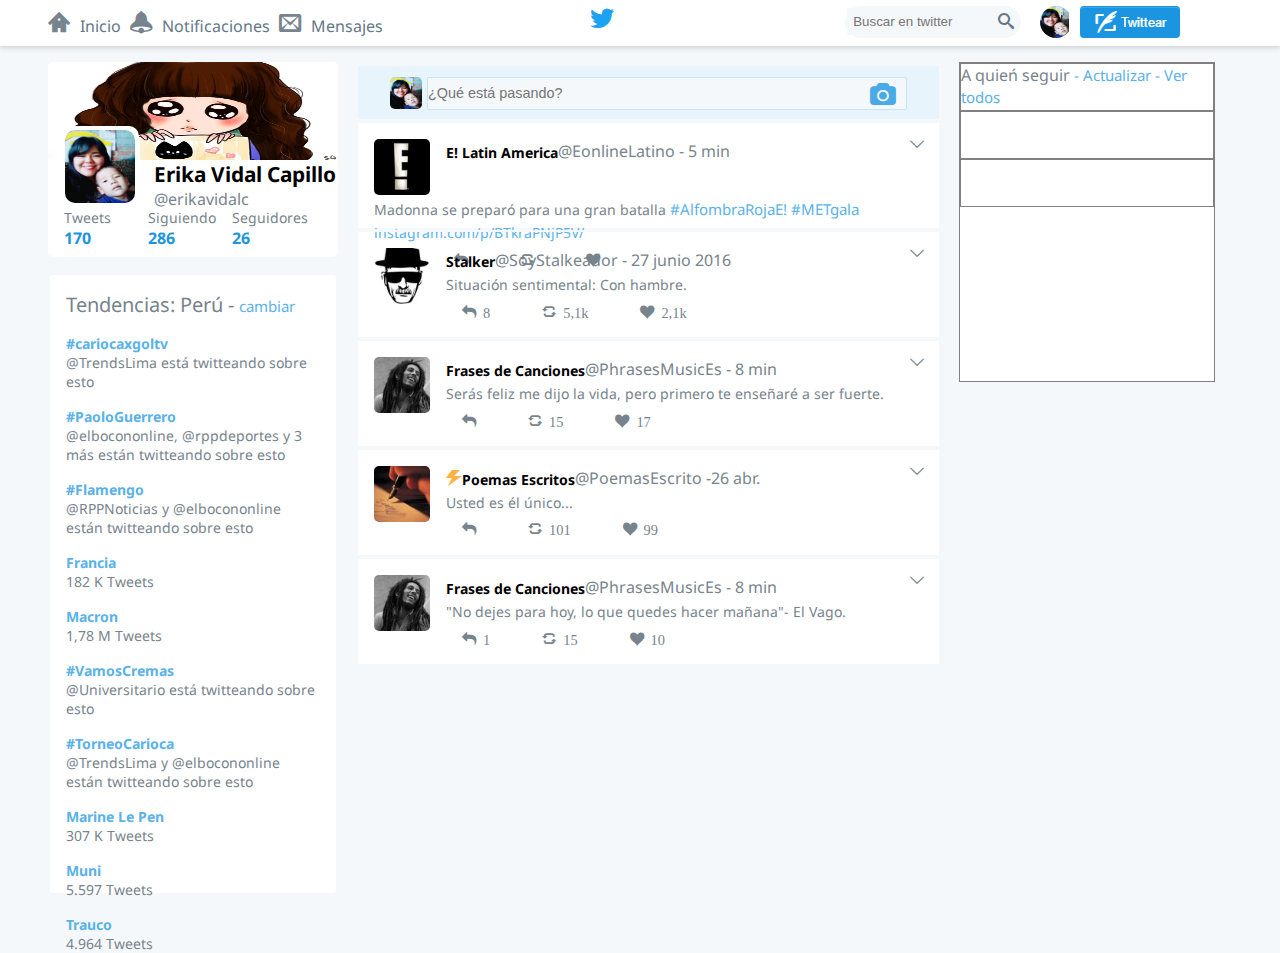
<file: index.html>
<!DOCTYPE html>
<html lang="es">
<head>
  <meta charset="UTF-8">
  <meta name="viewport" content="width=device-width, initial-scale=1.0">
  <meta http-equiv="X-UA-Compatible" content="ie=edge">
  <link rel="stylesheet" href="assets/css/main.css">
  <link rel="shortcut icon" href="assets/img/favicon.ico" type="image/x-icon" >
  <link rel="stylesheet" href="assets/fonts/icomoon/style.css">
  <link rel="stylesheet" href="assets/fonts2/style.css">
  <link href="https://fonts.googleapis.com/css?family=Droid+Sans" rel="stylesheet">
  <title>Twitter</title>
</head>
<body>
  <header>
    <nav>
      <ul>
        <li><span class="icon-home2"></span><a href="#">Inicio</a></li>
        <li><span class="icon-bell"></span><a href="#">Notificaciones</a></li>
        <li><span class="icon-envelop"></span><a href="#">Mensajes</a></li>
      </ul>
    </nav>
    <div>
        <span class="icon-twitter"></span>
    </div>
    <div>
      <div class="buscar">
        <input type="text" placeholder="Buscar en twitter"><span class="icon-search"></span>
      </div>
      <img class="imagen" src="assets/img/fabi.jpg" alt="fabi">
      <img class="twittear" src="assets/img/twitear.png" alt="twittear">
    </div>
  </header>
  <section class="datos">
    <div class="perfil">
      <div><img src="assets/img/perfil.jpg" alt="niña-gato"></div>
      <div class="imagen-perfil"><img src="assets/img/fabi.jpg" alt="fabi"></div>
      <div class="usuario">
        <div class="nombres">
          <p>Erika Vidal Capillo</p>
          <p>@erikavidalc</p>
        </div>
        <div class="seguidores">
          <div>
            <p>Tweets</p>
            <p>170</p>
          </div>
          <div>
            <p>Siguiendo</p>
            <p>286</p>
          </div>
          <div>
            <p>Seguidores</p>
            <p>26</p>
          </div>
        </div>
      </div>
    </div>
    <div class="tendencias">
      <p>Tendencias: Perú - <span class="blue">cambiar</span></p>
      <p class="blue">#cariocaxgoltv</p>
      <p>@TrendsLima está twitteando sobre esto</p>
      <p class="blue">#PaoloGuerrero</p>
      <p>@elbocononline, @rppdeportes y 3 más están twitteando sobre esto</p>
      <p class="blue">#Flamengo</p>
      <p>@RPPNoticias y @elbocononline están twitteando sobre esto</p>
      <p class="blue">Francia</p>
      <p>182 K Tweets</p>
      <p class="blue">Macron</p>
      <p>1,78 M Tweets</p>
      <p class="blue">#VamosCremas</p>
      <p>@Universitario está twitteando sobre esto</p>
      <p class="blue">#TorneoCarioca</p>
      <p>@TrendsLima y @elbocononline están twitteando sobre esto</p>
      <p class="blue">Marine Le Pen</p>
      <p>307 K Tweets</p>
      <p class="blue">Muni</p>
      <p>5.597 Tweets
      <p class="blue">Trauco</p>
      <p>4.964 Tweets</p>
    </div>
  </section>
  <section class="post">
    <div class="noticias">
      <img src="assets/img/fabi.jpg" alt="fabi">
      <div><input type="text" placeholder="¿Qué está pasando?"><span class="icon-camera"></span></div>
    </div>
    <div class="publicaciones noticias">
      <img src="assets/img/e.jpeg" alt="e">
      <p class="strong">E! Latin America</p><span>@EonlineLatino -</span><span> 5 min</span>
      <p>Madonna se preparó para una gran batalla <span class="blue">#AlfombraRojaE! #METgala</span></p>
      <p class="blue">instagram.com/p/BTkraPNjP5V/</p>
      <div class="iconos">
        <span class="icon-reply"></span>
        <span class="icon-loop-alt1"></span>
        <span class="icon-heart"></span>
      </div>
      <span class="icon-chevron-thin-down"></span>
    </div>
    <div class="publicaciones noticias">
      <img src="assets/img/stalker.jpg" alt="stalker">
      <p class="strong">Stalker</p><span>@SoyStalkeador -</span><span> 27 junio 2016</span>
      <p>Situación sentimental: Con hambre.</p>
      <div class="iconos">
        <span class="icon-reply"> 8</span>
        <span class="icon-loop-alt1"> 5,1k</span>
        <span class="icon-heart"> 2,1k</span>
      </div>
      <span class="icon-chevron-thin-down"></span>
    </div>
    <div class="publicaciones noticias">
      <img src="assets/img/frases-de-canciones.jpeg" alt="frases-canciones">
      <p class="strong">Frases de Canciones</p><span>@PhrasesMusicEs -</span><span> 8 min</span>
      <p>Serás feliz me dijo la vida, pero primero te enseñaré a ser fuerte.</p>
      <div class="iconos">
        <span class="icon-reply"></span>
        <span class="icon-loop-alt1"> 15</span>
        <span class="icon-heart"> 17</span>
      </div>
      <span class="icon-chevron-thin-down"></span>
    </div>
    <div class="publicaciones noticias">
      <img src="assets/img/poemas-escritos.jpg" alt="poemas-escritos">
      <span class="icon-power"></span><p class="strong">Poemas Escritos</p><span>@PoemasEscrito -</span><span>26 abr.</span>
      <p id="bloque">Usted es él único...</p>
      <div class="iconos">
        <span class="icon-reply"></span>
        <span class="icon-loop-alt1"> 101</span>
        <span class="icon-heart"> 99</span>
      </div>
      <span class="icon-chevron-thin-down"></span>
    </div>
    <div class="publicaciones noticias">
      <img src="assets/img/frases-de-canciones.jpeg" alt="frases-canciones">
      <p class="strong">Frases de Canciones</p><span>@PhrasesMusicEs -</span><span> 8 min</span>
      <p>"No dejes para hoy, lo que quedes hacer mañana"- El Vago.</p>
      <div class="iconos">
        <span class="icon-reply"> 1</span>
        <span class="icon-loop-alt1"> 15</span>
        <span class="icon-heart"> 10</span>
      </div>
      <span class="icon-chevron-thin-down"></span>
    </div>
  </section>
  <section class="quien-seguir">
    <div>
      <p>A quień seguir <span class="blue">- Actualizar </span><span class="blue">- Ver todos</span></p>
    </div>
    <div></div>
    <div></div>
  </section>
</body>
</html>
</file>
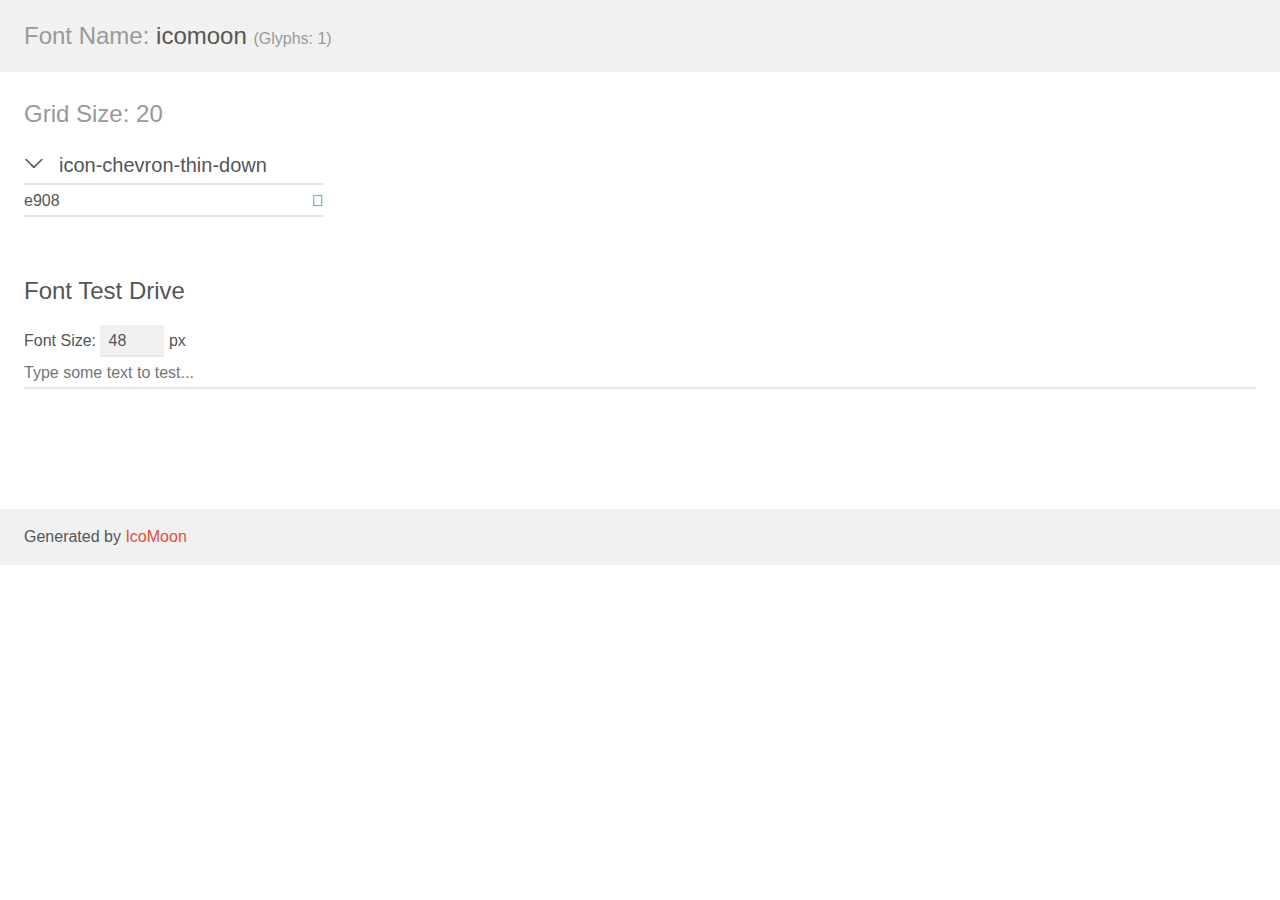
<file: assets/fonts2/demo.html>
<!doctype html>
<html>
<head>
    <meta charset="utf-8">
    <title>IcoMoon Demo</title>
    <meta name="description" content="An Icon Font Generated By IcoMoon.io">
    <meta name="viewport" content="width=device-width, initial-scale=1">
    <link rel="stylesheet" href="demo-files/demo.css">
    <link rel="stylesheet" href="style.css"></head>
<body>
    <div class="bgc1 clearfix">
        <h1 class="mhmm mvm"><span class="fgc1">Font Name:</span> icomoon <small class="fgc1">(Glyphs:&nbsp;1)</small></h1>
    </div>
    <div class="clearfix mhl ptl">
        <h1 class="mvm mtn fgc1">Grid Size: 20</h1>
        <div class="glyph fs1">
            <div class="clearfix bshadow0 pbs">
                <span class="icon-chevron-thin-down">
                
                </span>
                <span class="mls"> icon-chevron-thin-down</span>
            </div>
            <fieldset class="fs0 size1of1 clearfix hidden-false">
                <input type="text" readonly value="e908" class="unit size1of2" />
                <input type="text" maxlength="1" readonly value="&#xe908;" class="unitRight size1of2 talign-right" />
            </fieldset>
            <div class="fs0 bshadow0 clearfix hidden-true">
                <span class="unit pvs fgc1">liga: </span>
                <input type="text" readonly value="" class="liga unitRight" />
            </div>
        </div>
    </div>

    <!--[if gt IE 8]><!-->
    <div class="mhl clearfix mbl">
        <h1>Font Test Drive</h1>
        <label>
            Font Size: <input id="fontSize" type="number" class="textbox0 mbm"
            min="8" value="48" />
            px
        </label>
        <input id="testText" type="text" class="phl size1of1 mvl"
        placeholder="Type some text to test..." value=""/>
        <div id="testDrive" class="icon-">&nbsp;
        </div>
    </div>
    <!--<![endif]-->
    <div class="bgc1 clearfix">
        <p class="mhl">Generated by <a href="https://icomoon.io/app">IcoMoon</a></p>
    </div>

    <script src="demo-files/demo.js"></script>
</body>
</html>
</file>
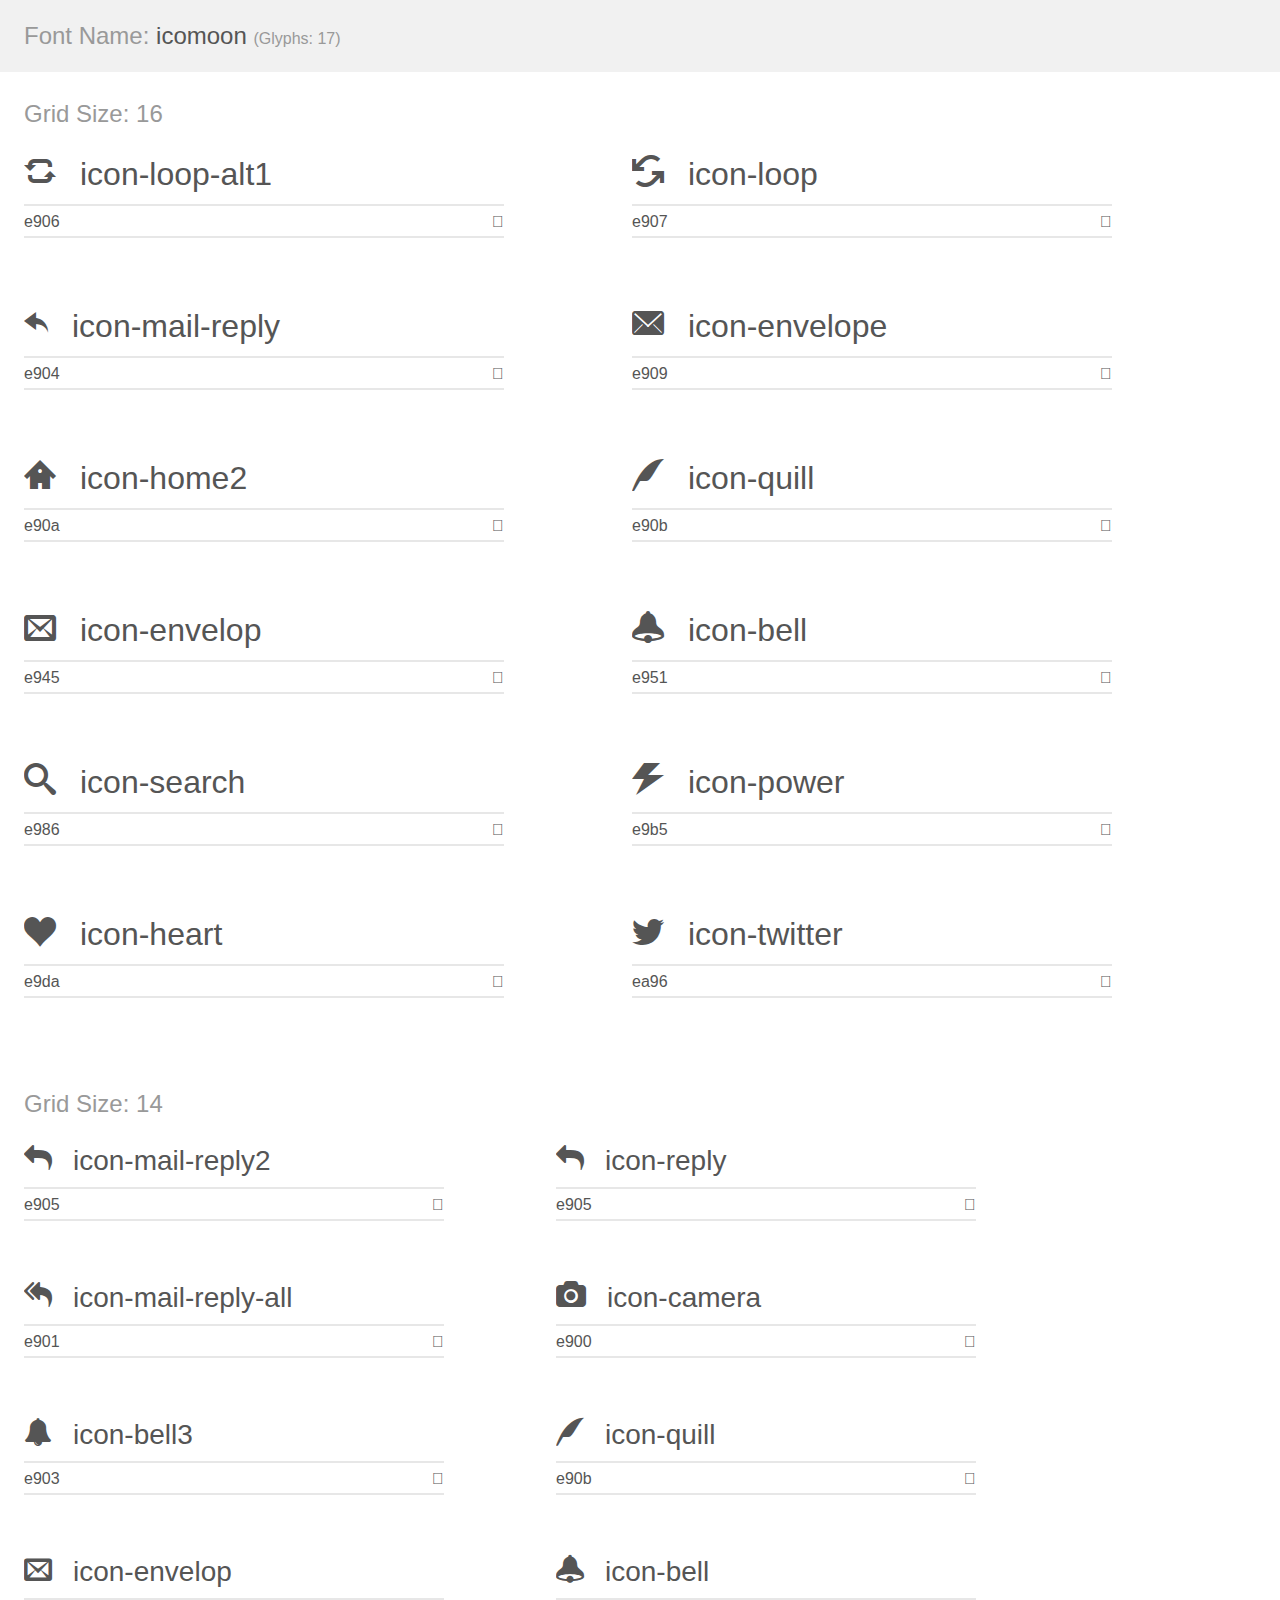
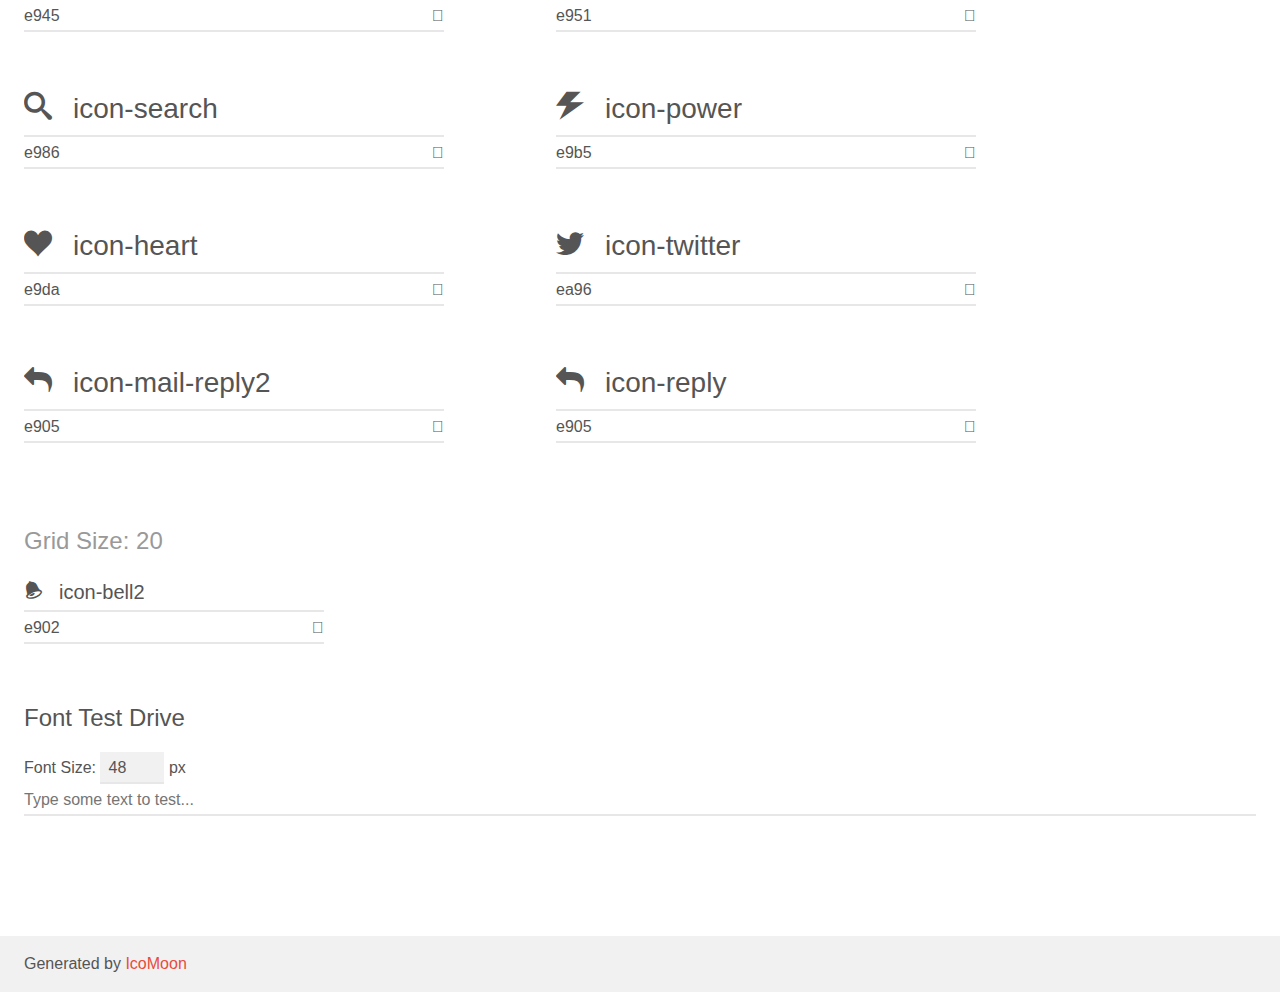
<file: assets/fonts/icomoon/demo.html>
<!doctype html>
<html>
<head>
    <meta charset="utf-8">
    <title>IcoMoon Demo</title>
    <meta name="description" content="An Icon Font Generated By IcoMoon.io">
    <meta name="viewport" content="width=device-width, initial-scale=1">
    <link rel="stylesheet" href="demo-files/demo.css">
    <link rel="stylesheet" href="style.css"></head>
<body>
    <div class="bgc1 clearfix">
        <h1 class="mhmm mvm"><span class="fgc1">Font Name:</span> icomoon <small class="fgc1">(Glyphs:&nbsp;17)</small></h1>
    </div>
    <div class="clearfix mhl ptl">
        <h1 class="mvm mtn fgc1">Grid Size: 16</h1>
        <div class="glyph fs1">
            <div class="clearfix bshadow0 pbs">
                <span class="icon-loop-alt1">
                
                </span>
                <span class="mls"> icon-loop-alt1</span>
            </div>
            <fieldset class="fs0 size1of1 clearfix hidden-false">
                <input type="text" readonly value="e906" class="unit size1of2" />
                <input type="text" maxlength="1" readonly value="&#xe906;" class="unitRight size1of2 talign-right" />
            </fieldset>
            <div class="fs0 bshadow0 clearfix hidden-true">
                <span class="unit pvs fgc1">liga: </span>
                <input type="text" readonly value="" class="liga unitRight" />
            </div>
        </div>
        <div class="glyph fs1">
            <div class="clearfix bshadow0 pbs">
                <span class="icon-loop">
                
                </span>
                <span class="mls"> icon-loop</span>
            </div>
            <fieldset class="fs0 size1of1 clearfix hidden-false">
                <input type="text" readonly value="e907" class="unit size1of2" />
                <input type="text" maxlength="1" readonly value="&#xe907;" class="unitRight size1of2 talign-right" />
            </fieldset>
            <div class="fs0 bshadow0 clearfix hidden-true">
                <span class="unit pvs fgc1">liga: </span>
                <input type="text" readonly value="" class="liga unitRight" />
            </div>
        </div>
        <div class="glyph fs1">
            <div class="clearfix bshadow0 pbs">
                <span class="icon-mail-reply">
                
                </span>
                <span class="mls"> icon-mail-reply</span>
            </div>
            <fieldset class="fs0 size1of1 clearfix hidden-false">
                <input type="text" readonly value="e904" class="unit size1of2" />
                <input type="text" maxlength="1" readonly value="&#xe904;" class="unitRight size1of2 talign-right" />
            </fieldset>
            <div class="fs0 bshadow0 clearfix hidden-true">
                <span class="unit pvs fgc1">liga: </span>
                <input type="text" readonly value="" class="liga unitRight" />
            </div>
        </div>
        <div class="glyph fs1">
            <div class="clearfix bshadow0 pbs">
                <span class="icon-envelope">
                
                </span>
                <span class="mls"> icon-envelope</span>
            </div>
            <fieldset class="fs0 size1of1 clearfix hidden-false">
                <input type="text" readonly value="e909" class="unit size1of2" />
                <input type="text" maxlength="1" readonly value="&#xe909;" class="unitRight size1of2 talign-right" />
            </fieldset>
            <div class="fs0 bshadow0 clearfix hidden-true">
                <span class="unit pvs fgc1">liga: </span>
                <input type="text" readonly value="" class="liga unitRight" />
            </div>
        </div>
        <div class="glyph fs1">
            <div class="clearfix bshadow0 pbs">
                <span class="icon-home2">
                
                </span>
                <span class="mls"> icon-home2</span>
            </div>
            <fieldset class="fs0 size1of1 clearfix hidden-false">
                <input type="text" readonly value="e90a" class="unit size1of2" />
                <input type="text" maxlength="1" readonly value="&#xe90a;" class="unitRight size1of2 talign-right" />
            </fieldset>
            <div class="fs0 bshadow0 clearfix hidden-true">
                <span class="unit pvs fgc1">liga: </span>
                <input type="text" readonly value="home2, house2" class="liga unitRight" />
            </div>
        </div>
        <div class="glyph fs1">
            <div class="clearfix bshadow0 pbs">
                <span class="icon-quill">
                
                </span>
                <span class="mls"> icon-quill</span>
            </div>
            <fieldset class="fs0 size1of1 clearfix hidden-false">
                <input type="text" readonly value="e90b" class="unit size1of2" />
                <input type="text" maxlength="1" readonly value="&#xe90b;" class="unitRight size1of2 talign-right" />
            </fieldset>
            <div class="fs0 bshadow0 clearfix hidden-true">
                <span class="unit pvs fgc1">liga: </span>
                <input type="text" readonly value="quill, feather" class="liga unitRight" />
            </div>
        </div>
        <div class="glyph fs1">
            <div class="clearfix bshadow0 pbs">
                <span class="icon-envelop">
                
                </span>
                <span class="mls"> icon-envelop</span>
            </div>
            <fieldset class="fs0 size1of1 clearfix hidden-false">
                <input type="text" readonly value="e945" class="unit size1of2" />
                <input type="text" maxlength="1" readonly value="&#xe945;" class="unitRight size1of2 talign-right" />
            </fieldset>
            <div class="fs0 bshadow0 clearfix hidden-true">
                <span class="unit pvs fgc1">liga: </span>
                <input type="text" readonly value="envelop, mail" class="liga unitRight" />
            </div>
        </div>
        <div class="glyph fs1">
            <div class="clearfix bshadow0 pbs">
                <span class="icon-bell">
                
                </span>
                <span class="mls"> icon-bell</span>
            </div>
            <fieldset class="fs0 size1of1 clearfix hidden-false">
                <input type="text" readonly value="e951" class="unit size1of2" />
                <input type="text" maxlength="1" readonly value="&#xe951;" class="unitRight size1of2 talign-right" />
            </fieldset>
            <div class="fs0 bshadow0 clearfix hidden-true">
                <span class="unit pvs fgc1">liga: </span>
                <input type="text" readonly value="bell, alarm2" class="liga unitRight" />
            </div>
        </div>
        <div class="glyph fs1">
            <div class="clearfix bshadow0 pbs">
                <span class="icon-search">
                
                </span>
                <span class="mls"> icon-search</span>
            </div>
            <fieldset class="fs0 size1of1 clearfix hidden-false">
                <input type="text" readonly value="e986" class="unit size1of2" />
                <input type="text" maxlength="1" readonly value="&#xe986;" class="unitRight size1of2 talign-right" />
            </fieldset>
            <div class="fs0 bshadow0 clearfix hidden-true">
                <span class="unit pvs fgc1">liga: </span>
                <input type="text" readonly value="search, magnifier" class="liga unitRight" />
            </div>
        </div>
        <div class="glyph fs1">
            <div class="clearfix bshadow0 pbs">
                <span class="icon-power">
                
                </span>
                <span class="mls"> icon-power</span>
            </div>
            <fieldset class="fs0 size1of1 clearfix hidden-false">
                <input type="text" readonly value="e9b5" class="unit size1of2" />
                <input type="text" maxlength="1" readonly value="&#xe9b5;" class="unitRight size1of2 talign-right" />
            </fieldset>
            <div class="fs0 bshadow0 clearfix hidden-true">
                <span class="unit pvs fgc1">liga: </span>
                <input type="text" readonly value="power, lightning" class="liga unitRight" />
            </div>
        </div>
        <div class="glyph fs1">
            <div class="clearfix bshadow0 pbs">
                <span class="icon-heart">
                
                </span>
                <span class="mls"> icon-heart</span>
            </div>
            <fieldset class="fs0 size1of1 clearfix hidden-false">
                <input type="text" readonly value="e9da" class="unit size1of2" />
                <input type="text" maxlength="1" readonly value="&#xe9da;" class="unitRight size1of2 talign-right" />
            </fieldset>
            <div class="fs0 bshadow0 clearfix hidden-true">
                <span class="unit pvs fgc1">liga: </span>
                <input type="text" readonly value="heart, like" class="liga unitRight" />
            </div>
        </div>
        <div class="glyph fs1">
            <div class="clearfix bshadow0 pbs">
                <span class="icon-twitter">
                
                </span>
                <span class="mls"> icon-twitter</span>
            </div>
            <fieldset class="fs0 size1of1 clearfix hidden-false">
                <input type="text" readonly value="ea96" class="unit size1of2" />
                <input type="text" maxlength="1" readonly value="&#xea96;" class="unitRight size1of2 talign-right" />
            </fieldset>
            <div class="fs0 bshadow0 clearfix hidden-true">
                <span class="unit pvs fgc1">liga: </span>
                <input type="text" readonly value="twitter, brand16" class="liga unitRight" />
            </div>
        </div>
    </div>
    <div class="clearfix mhl ptl">
        <h1 class="mvm mtn fgc1">Grid Size: 14</h1>
        <div class="glyph fs2">
            <div class="clearfix bshadow0 pbs">
                <span class="icon-mail-reply2">
                
                </span>
                <span class="mls"> icon-mail-reply2</span>
            </div>
            <fieldset class="fs0 size1of1 clearfix hidden-false">
                <input type="text" readonly value="e905" class="unit size1of2" />
                <input type="text" maxlength="1" readonly value="&#xe905;" class="unitRight size1of2 talign-right" />
            </fieldset>
            <div class="fs0 bshadow0 clearfix hidden-true">
                <span class="unit pvs fgc1">liga: </span>
                <input type="text" readonly value="" class="liga unitRight" />
            </div>
        </div>
        <div class="glyph fs2">
            <div class="clearfix bshadow0 pbs">
                <span class="icon-reply">
                
                </span>
                <span class="mls"> icon-reply</span>
            </div>
            <fieldset class="fs0 size1of1 clearfix hidden-false">
                <input type="text" readonly value="e905" class="unit size1of2" />
                <input type="text" maxlength="1" readonly value="&#xe905;" class="unitRight size1of2 talign-right" />
            </fieldset>
            <div class="fs0 bshadow0 clearfix hidden-true">
                <span class="unit pvs fgc1">liga: </span>
                <input type="text" readonly value="" class="liga unitRight" />
            </div>
        </div>
        <div class="glyph fs2">
            <div class="clearfix bshadow0 pbs">
                <span class="icon-mail-reply-all">
                
                </span>
                <span class="mls"> icon-mail-reply-all</span>
            </div>
            <fieldset class="fs0 size1of1 clearfix hidden-false">
                <input type="text" readonly value="e901" class="unit size1of2" />
                <input type="text" maxlength="1" readonly value="&#xe901;" class="unitRight size1of2 talign-right" />
            </fieldset>
            <div class="fs0 bshadow0 clearfix hidden-true">
                <span class="unit pvs fgc1">liga: </span>
                <input type="text" readonly value="" class="liga unitRight" />
            </div>
        </div>
        <div class="glyph fs2">
            <div class="clearfix bshadow0 pbs">
                <span class="icon-camera">
                
                </span>
                <span class="mls"> icon-camera</span>
            </div>
            <fieldset class="fs0 size1of1 clearfix hidden-false">
                <input type="text" readonly value="e900" class="unit size1of2" />
                <input type="text" maxlength="1" readonly value="&#xe900;" class="unitRight size1of2 talign-right" />
            </fieldset>
            <div class="fs0 bshadow0 clearfix hidden-true">
                <span class="unit pvs fgc1">liga: </span>
                <input type="text" readonly value="" class="liga unitRight" />
            </div>
        </div>
        <div class="glyph fs2">
            <div class="clearfix bshadow0 pbs">
                <span class="icon-bell3">
                
                </span>
                <span class="mls"> icon-bell3</span>
            </div>
            <fieldset class="fs0 size1of1 clearfix hidden-false">
                <input type="text" readonly value="e903" class="unit size1of2" />
                <input type="text" maxlength="1" readonly value="&#xe903;" class="unitRight size1of2 talign-right" />
            </fieldset>
            <div class="fs0 bshadow0 clearfix hidden-true">
                <span class="unit pvs fgc1">liga: </span>
                <input type="text" readonly value="" class="liga unitRight" />
            </div>
        </div>
        <div class="glyph fs2">
            <div class="clearfix bshadow0 pbs">
                <span class="icon-quill">
                
                </span>
                <span class="mls"> icon-quill</span>
            </div>
            <fieldset class="fs0 size1of1 clearfix hidden-false">
                <input type="text" readonly value="e90b" class="unit size1of2" />
                <input type="text" maxlength="1" readonly value="&#xe90b;" class="unitRight size1of2 talign-right" />
            </fieldset>
            <div class="fs0 bshadow0 clearfix hidden-true">
                <span class="unit pvs fgc1">liga: </span>
                <input type="text" readonly value="quill, feather" class="liga unitRight" />
            </div>
        </div>
        <div class="glyph fs2">
            <div class="clearfix bshadow0 pbs">
                <span class="icon-envelop">
                
                </span>
                <span class="mls"> icon-envelop</span>
            </div>
            <fieldset class="fs0 size1of1 clearfix hidden-false">
                <input type="text" readonly value="e945" class="unit size1of2" />
                <input type="text" maxlength="1" readonly value="&#xe945;" class="unitRight size1of2 talign-right" />
            </fieldset>
            <div class="fs0 bshadow0 clearfix hidden-true">
                <span class="unit pvs fgc1">liga: </span>
                <input type="text" readonly value="envelop, mail" class="liga unitRight" />
            </div>
        </div>
        <div class="glyph fs2">
            <div class="clearfix bshadow0 pbs">
                <span class="icon-bell">
                
                </span>
                <span class="mls"> icon-bell</span>
            </div>
            <fieldset class="fs0 size1of1 clearfix hidden-false">
                <input type="text" readonly value="e951" class="unit size1of2" />
                <input type="text" maxlength="1" readonly value="&#xe951;" class="unitRight size1of2 talign-right" />
            </fieldset>
            <div class="fs0 bshadow0 clearfix hidden-true">
                <span class="unit pvs fgc1">liga: </span>
                <input type="text" readonly value="bell, alarm2" class="liga unitRight" />
            </div>
        </div>
        <div class="glyph fs2">
            <div class="clearfix bshadow0 pbs">
                <span class="icon-search">
                
                </span>
                <span class="mls"> icon-search</span>
            </div>
            <fieldset class="fs0 size1of1 clearfix hidden-false">
                <input type="text" readonly value="e986" class="unit size1of2" />
                <input type="text" maxlength="1" readonly value="&#xe986;" class="unitRight size1of2 talign-right" />
            </fieldset>
            <div class="fs0 bshadow0 clearfix hidden-true">
                <span class="unit pvs fgc1">liga: </span>
                <input type="text" readonly value="search, magnifier" class="liga unitRight" />
            </div>
        </div>
        <div class="glyph fs2">
            <div class="clearfix bshadow0 pbs">
                <span class="icon-power">
                
                </span>
                <span class="mls"> icon-power</span>
            </div>
            <fieldset class="fs0 size1of1 clearfix hidden-false">
                <input type="text" readonly value="e9b5" class="unit size1of2" />
                <input type="text" maxlength="1" readonly value="&#xe9b5;" class="unitRight size1of2 talign-right" />
            </fieldset>
            <div class="fs0 bshadow0 clearfix hidden-true">
                <span class="unit pvs fgc1">liga: </span>
                <input type="text" readonly value="power, lightning" class="liga unitRight" />
            </div>
        </div>
        <div class="glyph fs2">
            <div class="clearfix bshadow0 pbs">
                <span class="icon-heart">
                
                </span>
                <span class="mls"> icon-heart</span>
            </div>
            <fieldset class="fs0 size1of1 clearfix hidden-false">
                <input type="text" readonly value="e9da" class="unit size1of2" />
                <input type="text" maxlength="1" readonly value="&#xe9da;" class="unitRight size1of2 talign-right" />
            </fieldset>
            <div class="fs0 bshadow0 clearfix hidden-true">
                <span class="unit pvs fgc1">liga: </span>
                <input type="text" readonly value="heart, like" class="liga unitRight" />
            </div>
        </div>
        <div class="glyph fs2">
            <div class="clearfix bshadow0 pbs">
                <span class="icon-twitter">
                
                </span>
                <span class="mls"> icon-twitter</span>
            </div>
            <fieldset class="fs0 size1of1 clearfix hidden-false">
                <input type="text" readonly value="ea96" class="unit size1of2" />
                <input type="text" maxlength="1" readonly value="&#xea96;" class="unitRight size1of2 talign-right" />
            </fieldset>
            <div class="fs0 bshadow0 clearfix hidden-true">
                <span class="unit pvs fgc1">liga: </span>
                <input type="text" readonly value="twitter, brand16" class="liga unitRight" />
            </div>
        </div>
        <div class="glyph fs2">
            <div class="clearfix bshadow0 pbs">
                <span class="icon-mail-reply2">
                
                </span>
                <span class="mls"> icon-mail-reply2</span>
            </div>
            <fieldset class="fs0 size1of1 clearfix hidden-false">
                <input type="text" readonly value="e905" class="unit size1of2" />
                <input type="text" maxlength="1" readonly value="&#xe905;" class="unitRight size1of2 talign-right" />
            </fieldset>
            <div class="fs0 bshadow0 clearfix hidden-true">
                <span class="unit pvs fgc1">liga: </span>
                <input type="text" readonly value="" class="liga unitRight" />
            </div>
        </div>
        <div class="glyph fs2">
            <div class="clearfix bshadow0 pbs">
                <span class="icon-reply">
                
                </span>
                <span class="mls"> icon-reply</span>
            </div>
            <fieldset class="fs0 size1of1 clearfix hidden-false">
                <input type="text" readonly value="e905" class="unit size1of2" />
                <input type="text" maxlength="1" readonly value="&#xe905;" class="unitRight size1of2 talign-right" />
            </fieldset>
            <div class="fs0 bshadow0 clearfix hidden-true">
                <span class="unit pvs fgc1">liga: </span>
                <input type="text" readonly value="" class="liga unitRight" />
            </div>
        </div>
    </div>
    <div class="clearfix mhl ptl">
        <h1 class="mvm mtn fgc1">Grid Size: 20</h1>
        <div class="glyph fs3">
            <div class="clearfix bshadow0 pbs">
                <span class="icon-bell2">
                
                </span>
                <span class="mls"> icon-bell2</span>
            </div>
            <fieldset class="fs0 size1of1 clearfix hidden-false">
                <input type="text" readonly value="e902" class="unit size1of2" />
                <input type="text" maxlength="1" readonly value="&#xe902;" class="unitRight size1of2 talign-right" />
            </fieldset>
            <div class="fs0 bshadow0 clearfix hidden-true">
                <span class="unit pvs fgc1">liga: </span>
                <input type="text" readonly value="" class="liga unitRight" />
            </div>
        </div>
    </div>

    <!--[if gt IE 8]><!-->
    <div class="mhl clearfix mbl">
        <h1>Font Test Drive</h1>
        <label>
            Font Size: <input id="fontSize" type="number" class="textbox0 mbm"
            min="8" value="48" />
            px
        </label>
        <input id="testText" type="text" class="phl size1of1 mvl"
        placeholder="Type some text to test..." value=""/>
        <div id="testDrive" class="icon-">&nbsp;
        </div>
    </div>
    <!--<![endif]-->
    <div class="bgc1 clearfix">
        <p class="mhl">Generated by <a href="https://icomoon.io/app">IcoMoon</a></p>
    </div>

    <script src="demo-files/demo.js"></script>
</body>
</html>
</file>
<file: assets/css/main.css>
*{
  margin: 0;
  padding: 0;
  box-sizing: border-box;
}

body{
  background: #F5F8FA;
  font-family: 'Droid Sans', sans-serif;
  color: #77848D;
}

header{
  background: #FFF;
  width: 100%;
  height: 2.9rem;
  box-shadow: 0 2px 5px #CFD1D3;
}

header nav{
  width: 28%;
  float: left;
  margin-right: 2rem;
  margin-left: 3rem;
  margin-top: 0.7rem;
}

header nav ul li{
  float:left;
  list-style: none;
}

header nav ul li a{
  text-decoration: none;
  padding: 0 0.6rem;
  color: #657786;
}

header nav ul li span{
  color: #77848D;
  font-size: 1.4rem;
}

header div{
  width: 28%;
  height: 2rem;
  float:left;
  margin-right: 3rem;
  margin-top: 0.4rem;
}

span.icon-twitter{
  color:#1DA1F2;
  font-size: 1.5rem;
  margin-left: 9.5rem;
}

span.icon-bell{
  -ms-transform: rotate(-7deg); /* IE 9 */
  -webkit-transform: rotate(-7deg); /* Chrome, Safari, Opera */
  transform: rotate(-7deg);
}

div.buscar{
  position: relative;
  width: 11rem;
  height: 2rem;
  border: 2px solid #F5F8FA;
  border-radius: 20px;
  background-color: #F5F8FA;
  color: #657786;
  margin-top: 0;
}

div.buscar input{
  border: none;
  background: #F5F8FA;
  width: 10.5rem;
  height: 1.64rem;
  padding: 0.4rem;
}

div.buscar span{
  position: absolute;
  right: 0.3rem;
  top: 0.3rem;

}

 img.imagen{
   position: absolute;
   width: 2rem;
   height: 2rem;
   right: 13rem;
   border-radius: 50%;
}

img.twittear{
  position: absolute;
  top: -2px;;
}

section.datos{
  position: relative;
  float: left;
  width: 18.125rem;
  height: 46rem;
  margin-left: 3rem;
  margin-top: 1rem;
}

section.datos div.perfil{
  width: 100%;
  height: 12.1875rem;
  margin: 0 auto;
  background: #FFF;
  border-radius: 5px;
  cursor: pointer;
}

section.datos div.perfil div{
  width: 100%;
  height: 6.09375rem;
}

section.datos div.perfil div.imagen-perfil{
  position: absolute;
  top: 4rem;
  left: 0.8rem;
  width: 27%;
  height: 11%;
  border-radius: 10px;
  background: #FFF;
}

div.imagen-perfil img{
  width: 90%;
  height: 90%;
  border-radius: 10px;
  margin-left: 0.25rem;
  margin-top: 0.25rem;
}

div.perfil div:first-child img{
  width: 100%;
  height: 100%;
  border-radius: 5px;
}

div.perfil div.usuario div:first-child{
  float: right;
  width: 11.5rem;
  height: 3rem;
}
div.perfil div.usuario div.nombres p:first-child{
  font-weight: bold;
  font-size: 1.3rem;
  color: #000;
}

div.perfil div.usuario div.nombres p:first-child:hover{
  text-decoration: underline;
}

div.perfil div.usuario div.seguidores{
  width: 100%;
  height: 3rem;
  clear: both;
}

div.perfil div.usuario div.seguidores div:first-child{
  float: none;
}

div.perfil div.usuario div.seguidores div{
    display: inline-block;
    width: 4rem;
    height: 3rem;
    margin-left: 1rem;
    font-size: 14px;
}

div.perfil div.usuario div.seguidores div p:nth-child(2){
  color: #1B95E0;
  font-size: 1rem;
  font-weight: bold;
}

section.datos div.tendencias{
  height: 38.875rem;
  margin-top: 1rem;
  border-radius: 5px;
  padding: 1rem;
  background: #FFF;
  border: 2px solid #F5F8FA;
}

section.datos div.tendencias p:first-child{
  font-size: 20px;
}

section.datos div.tendencias p.blue{
  margin-top: 1rem;
  font-weight: bold;
}
section.datos div.tendencias p{
  font-size: 14px;
}
 .blue{
  color: #5AB2E8;
  font-size: 15px;
  cursor: pointer;

}

.blue:hover{
  cursor: pointer;
  text-decoration: underline;
}

/*-----sección post----*/

section.post{
  float: left;
  width: 36.8125rem;
  height: 37.7rem;
  margin-left: 1rem;
  margin-top: 1rem;
  border-radius: 5px;
  background: #FFFFFF;
  border: 2px solid #F5F8FA;

}

section.post div.noticias{
  position: relative;
  height: 6.8125rem;
  width: 100%;
  border: 2px solid #F5F8FA;
}

section.post div.publicaciones{
  padding: 1rem;
}
section.post div:first-child{
  height: 3.5625rem;
  padding: 1rem;
  background: #E8F4FB;
}

section.post div:first-child img{
  width: 2rem;
  height: 2rem;
  margin-top: -0.35rem;
  margin-left: 1rem;
  border-radius: 5px;
}

section.post div:first-child div{
  position: relative;
  float: right;
  margin-right: 1rem;
  display: inline-block;
  width: 30rem;
  height: 2.1rem;
  margin-top: -0.35rem;
  background:#F5F8FA;
  border:1px solid #c6e4f7;
  color:  #48AAE6;
  border-radius: 2px;

}
section.post div:first-child input{
  position: absolute;
  border: none;
  color:  #48AAE6;
  background:#F5F8FA;
  width: 90%;
  height: 1.86rem;
  font-size: 0.9rem;
}

section.post div:first-child span{
  position: absolute;
  right: 0.6rem;
  top: 0.3rem;
  font-size: 1.5rem;
}

section.post div.publicaciones img{
  float: left;
  margin-right: 1rem;
  width: 3.5rem;
  border-radius: 5px;
}

section.post div.publicaciones p{
  font-size: 14px;
  display: inline-block;
  margin-top: 0.2rem;
}

.strong{
  color: #000;
  font-size: 17px;
  font-weight: bold;
}
.strong:hover{
  cursor: pointer;
  text-decoration: underline;
}
div.publicaciones div.iconos{
  width: 18rem;
  height: 1rem;
  margin-left: 4rem;
  margin-top: 0.5rem;
  font-size: 0.9rem;
}
div.publicaciones div.iconos span{
  margin-left: 1rem;
  margin-right: 2rem;
}

span.icon-power{
  color:#FFB243;
}

p#bloque{
  display: block;
}

span.icon-chevron-thin-down{
  position: absolute;
  top:0.8rem;
  right: 0.9rem;
}

/*----sección quién-seguir---*/
section.quien-seguir{
  float: left;
  width: 20%;
  height: 20rem;
  border: 1px solid gray;
  margin-left: 1rem;
  margin-top: 1rem;
  background: #FFFFFF;
}

section.quien-seguir div{
  width: 100%;
  height: 3rem;
  border: 1px solid gray;
}
</file>
<file: assets/fonts/icomoon/style.css>
@font-face {
  font-family: 'icomoon';
  src:  url('fonts/icomoon.eot?tqkhmw');
  src:  url('fonts/icomoon.eot?tqkhmw#iefix') format('embedded-opentype'),
    url('fonts/icomoon.ttf?tqkhmw') format('truetype'),
    url('fonts/icomoon.woff?tqkhmw') format('woff'),
    url('fonts/icomoon.svg?tqkhmw#icomoon') format('svg');
  font-weight: normal;
  font-style: normal;
}

[class^="icon-"], [class*=" icon-"] {
  /* use !important to prevent issues with browser extensions that change fonts */
  font-family: 'icomoon' !important;
  speak: none;
  font-style: normal;
  font-weight: normal;
  font-variant: normal;
  text-transform: none;
  line-height: 1;

  /* Better Font Rendering =========== */
  -webkit-font-smoothing: antialiased;
  -moz-osx-font-smoothing: grayscale;
}

.icon-loop-alt1:before {
  content: "\e906";
}
.icon-loop:before {
  content: "\e907";
}
.icon-mail-reply:before {
  content: "\e904";
}
.icon-envelope:before {
  content: "\e909";
}
.icon-home2:before {
  content: "\e90a";
}
.icon-quill:before {
  content: "\e90b";
}
.icon-envelop:before {
  content: "\e945";
}
.icon-bell:before {
  content: "\e951";
}
.icon-search:before {
  content: "\e986";
}
.icon-power:before {
  content: "\e9b5";
}
.icon-heart:before {
  content: "\e9da";
}
.icon-twitter:before {
  content: "\ea96";
}
.icon-mail-reply2:before {
  content: "\e905";
}
.icon-reply:before {
  content: "\e905";
}
.icon-mail-reply-all:before {
  content: "\e901";
}
.icon-camera:before {
  content: "\e900";
}
.icon-bell3:before {
  content: "\e903";
}
.icon-quill:before {
  content: "\e90b";
}
.icon-envelop:before {
  content: "\e945";
}
.icon-bell:before {
  content: "\e951";
}
.icon-search:before {
  content: "\e986";
}
.icon-power:before {
  content: "\e9b5";
}
.icon-heart:before {
  content: "\e9da";
}
.icon-twitter:before {
  content: "\ea96";
}
.icon-mail-reply2:before {
  content: "\e905";
}
.icon-reply:before {
  content: "\e905";
}
.icon-bell2:before {
  content: "\e902";
}
</file>
<file: assets/fonts2/style.css>
@font-face {
  font-family: 'icomoon';
  src:  url('fonts/icomoon.eot?jrv34f');
  src:  url('fonts/icomoon.eot?jrv34f#iefix') format('embedded-opentype'),
    url('fonts/icomoon.ttf?jrv34f') format('truetype'),
    url('fonts/icomoon.woff?jrv34f') format('woff'),
    url('fonts/icomoon.svg?jrv34f#icomoon') format('svg');
  font-weight: normal;
  font-style: normal;
}

[class^="icon-"], [class*=" icon-"] {
  /* use !important to prevent issues with browser extensions that change fonts */
  font-family: 'icomoon' !important;
  speak: none;
  font-style: normal;
  font-weight: normal;
  font-variant: normal;
  text-transform: none;
  line-height: 1;

  /* Better Font Rendering =========== */
  -webkit-font-smoothing: antialiased;
  -moz-osx-font-smoothing: grayscale;
}

.icon-chevron-thin-down:before {
  content: "\e908";
}
</file>
<file: assets/fonts2/demo-files/demo.css>
body {
  padding: 0;
  margin: 0;
  font-family: sans-serif;
  font-size: 1em;
  line-height: 1.5;
  color: #555;
  background: #fff;
}
h1 {
  font-size: 1.5em;
  font-weight: normal;
}
small {
  font-size: .66666667em;
}
a {
  color: #e74c3c;
  text-decoration: none;
}
a:hover, a:focus {
  box-shadow: 0 1px #e74c3c;
}
.bshadow0, input {
  box-shadow: inset 0 -2px #e7e7e7;
}
input:hover {
  box-shadow: inset 0 -2px #ccc;
}
input, fieldset {
  font-family: sans-serif;
  font-size: 1em;
  margin: 0;
  padding: 0;
  border: 0;
}
input {
  color: inherit;
  line-height: 1.5;
  height: 1.5em;
  padding: .25em 0;
}
input:focus {
  outline: none;
  box-shadow: inset 0 -2px #449fdb;
}
.glyph {
  font-size: 16px;
  width: 15em;
  padding-bottom: 1em;
  margin-right: 4em;
  margin-bottom: 1em;
  float: left;
  overflow: hidden;
}
.liga {
  width: 80%;
  width: calc(100% - 2.5em);
}
.talign-right {
  text-align: right;
}
.talign-center {
  text-align: center;
}
.bgc1 {
  background: #f1f1f1;
}
.fgc1 {
  color: #999;
}
.fgc0 {
  color: #000;
}
p {
  margin-top: 1em;
  margin-bottom: 1em;
}
.mvm {
  margin-top: .75em;
  margin-bottom: .75em;
}
.mtn {
  margin-top: 0;
}
.mtl, .mal {
  margin-top: 1.5em;
}
.mbl, .mal {
  margin-bottom: 1.5em;
}
.mal, .mhl {
  margin-left: 1.5em;
  margin-right: 1.5em;
}
.mhmm {
  margin-left: 1em;
  margin-right: 1em;
}
.mls {
  margin-left: .25em;
}
.ptl {
  padding-top: 1.5em;
}
.pbs, .pvs {
  padding-bottom: .25em;
}
.pvs, .pts {
  padding-top: .25em;
}
.unit {
  float: left;
}
.unitRight {
  float: right;
}
.size1of2 {
  width: 50%;
}
.size1of1 {
  width: 100%;
}
.clearfix:before, .clearfix:after {
  content: " ";
  display: table;
}
.clearfix:after {
  clear: both;
}
.hidden-true {
  display: none;
}
.textbox0 {
  width: 3em;
  background: #f1f1f1;
  padding: .25em .5em;
  line-height: 1.5;
  height: 1.5em;
}
#testDrive {
  display: block;
  padding-top: 24px;
  line-height: 1.5;
}
.fs0 {
  font-size: 16px;
}
.fs1 {
  font-size: 20px;
}
</file>
<file: assets/fonts/icomoon/demo-files/demo.css>
body {
  padding: 0;
  margin: 0;
  font-family: sans-serif;
  font-size: 1em;
  line-height: 1.5;
  color: #555;
  background: #fff;
}
h1 {
  font-size: 1.5em;
  font-weight: normal;
}
small {
  font-size: .66666667em;
}
a {
  color: #e74c3c;
  text-decoration: none;
}
a:hover, a:focus {
  box-shadow: 0 1px #e74c3c;
}
.bshadow0, input {
  box-shadow: inset 0 -2px #e7e7e7;
}
input:hover {
  box-shadow: inset 0 -2px #ccc;
}
input, fieldset {
  font-family: sans-serif;
  font-size: 1em;
  margin: 0;
  padding: 0;
  border: 0;
}
input {
  color: inherit;
  line-height: 1.5;
  height: 1.5em;
  padding: .25em 0;
}
input:focus {
  outline: none;
  box-shadow: inset 0 -2px #449fdb;
}
.glyph {
  font-size: 16px;
  width: 15em;
  padding-bottom: 1em;
  margin-right: 4em;
  margin-bottom: 1em;
  float: left;
  overflow: hidden;
}
.liga {
  width: 80%;
  width: calc(100% - 2.5em);
}
.talign-right {
  text-align: right;
}
.talign-center {
  text-align: center;
}
.bgc1 {
  background: #f1f1f1;
}
.fgc1 {
  color: #999;
}
.fgc0 {
  color: #000;
}
p {
  margin-top: 1em;
  margin-bottom: 1em;
}
.mvm {
  margin-top: .75em;
  margin-bottom: .75em;
}
.mtn {
  margin-top: 0;
}
.mtl, .mal {
  margin-top: 1.5em;
}
.mbl, .mal {
  margin-bottom: 1.5em;
}
.mal, .mhl {
  margin-left: 1.5em;
  margin-right: 1.5em;
}
.mhmm {
  margin-left: 1em;
  margin-right: 1em;
}
.mls {
  margin-left: .25em;
}
.ptl {
  padding-top: 1.5em;
}
.pbs, .pvs {
  padding-bottom: .25em;
}
.pvs, .pts {
  padding-top: .25em;
}
.unit {
  float: left;
}
.unitRight {
  float: right;
}
.size1of2 {
  width: 50%;
}
.size1of1 {
  width: 100%;
}
.clearfix:before, .clearfix:after {
  content: " ";
  display: table;
}
.clearfix:after {
  clear: both;
}
.hidden-true {
  display: none;
}
.textbox0 {
  width: 3em;
  background: #f1f1f1;
  padding: .25em .5em;
  line-height: 1.5;
  height: 1.5em;
}
#testDrive {
  display: block;
  padding-top: 24px;
  line-height: 1.5;
}
.fs0 {
  font-size: 16px;
}
.fs1 {
  font-size: 32px;
}
.fs2 {
  font-size: 28px;
}
.fs3 {
  font-size: 20px;
}
</file>
